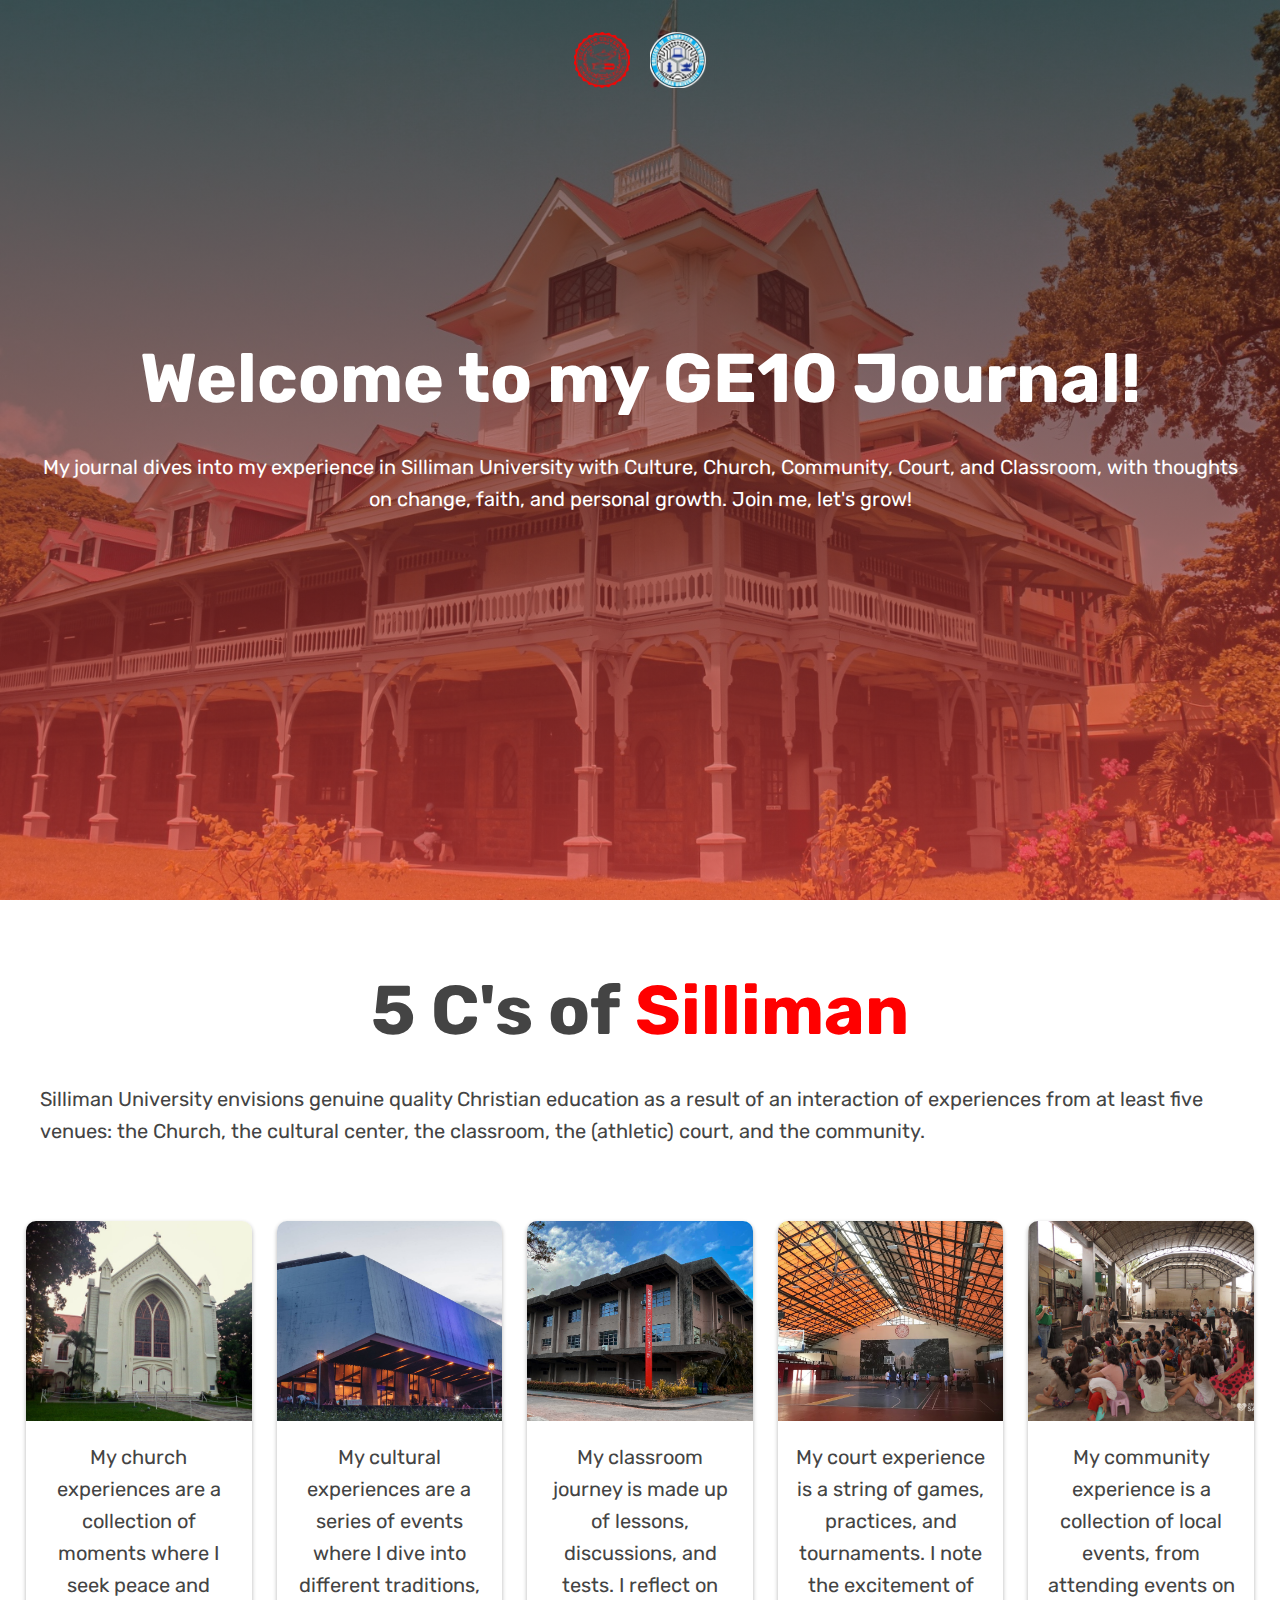
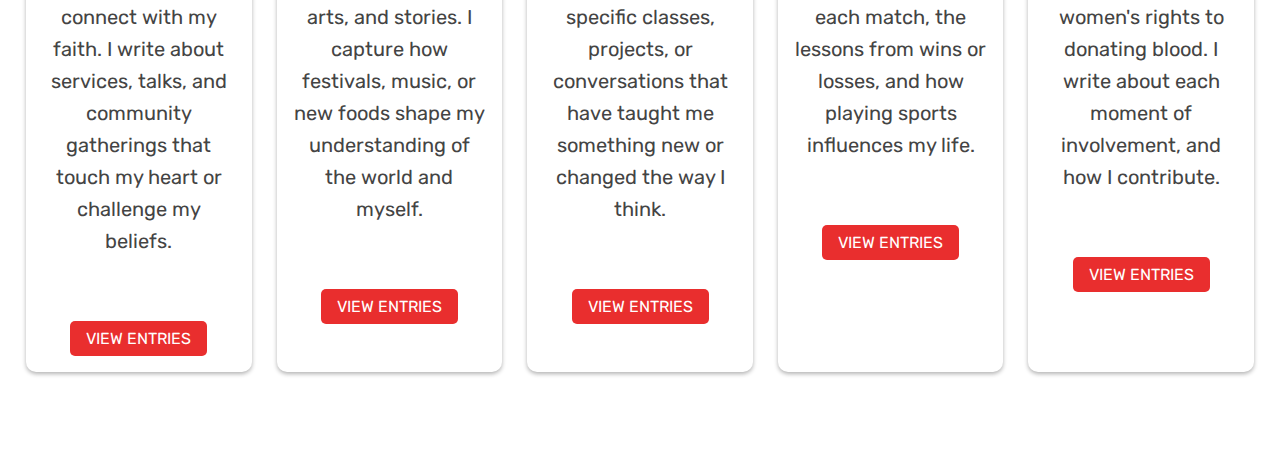
<file: index.html>
<!DOCTYPE html>
<html lang="en">
<head>
    <meta charset="UTF-8">
    <meta name="viewport" content="width=device-width, initial-scale=1.0">
    <title>Calledo WPE Journal</title>
    <link rel="stylesheet" href="styles.css">
    <link rel="preconnect" href="https://fonts.googleapis.com">
    <link rel="preconnect" href="https://fonts.gstatic.com" crossorigin>
    <link href="https://fonts.googleapis.com/css2?family=Rubik:ital,wght@0,300..900;1,300..900&display=swap" rel="stylesheet">
</head>
<body>
    <header>
        <nav class = "container">
            <div id = "logos">
                <div><img src="logos/su.png" class="su-logo"></div>
                <div><img src="logos/ccs.png" class="ccs-logo"></div>
            </div>
        </nav>
        <div class = "header-container">
            <h1>Welcome to my GE10 Journal!</h1>
            <p>My journal dives into my experience in Silliman University with Culture, Church, Community, Court, and Classroom, with thoughts on change, faith, and personal growth. Join me, let's grow!</p>
        </div>
    </header>
    <section>
        <div class = "container">
            <h1>5 C's of <span class="highlight_red">Silliman</span></h1>
            <p id ="5C">Silliman University envisions genuine quality Christian education as a result of an interaction of experiences from at least five venues: the Church, the cultural center, the classroom, the (athletic) court, and the community.
            </p>
        </div>
        <div class="card-container">
            <div class="card">
                <img src="images/church.jpg">
                <div class="card-content">
                    <p>
                        My church experiences are a collection of moments where I seek peace and connect with my faith. I write about services, talks, and community gatherings that touch my heart or challenge my beliefs.
                    </p>
                    <a href="Church.html" class="card-button">View Entries</a>
                </div>
            </div>
            <div class="card">
                <img src="images/luce.jpg">
                <div class="card-content">
                    <p>
                        My cultural experiences are a series of events where I dive into different traditions, arts, and stories. I capture how festivals, music, or new foods shape my understanding of the world and myself.
                    </p>
                    <a href="Culture.html" class="card-button">View Entries</a>
                </div>
            </div>
            <div class="card">
                <img src="images/library.jpg">
                <div class="card-content">
                    <p>
                        My classroom journey is made up of lessons, discussions, and tests. I reflect on specific classes, projects, or conversations that have taught me something new or changed the way I think.
                    </p>
                    <a href="Classroom.html" class="card-button">View Entries</a>
                </div>
            </div>
            <div class="card">
                <img src="images/gym.jpg">
                <div class="card-content">
                    <p>
                        My court experience is a string of games, practices, and tournaments. I note the excitement of each match, the lessons from wins or losses, and how playing sports influences my life.
                    </p>
                    <a href="Court.html" class="card-button">View Entries</a>
                </div>
            </div>
            <div class="card">
                <img src="images/community.jpg">
                <div class="card-content">
                    <p>
                        My community experience is a collection of local events, from attending events on women's rights to donating blood. I write about each moment of involvement, and how I contribute.
                    </p>
                    <a href="Community.html" class="card-button">View Entries</a>
                </div>
            </div>
        </div>
    </section>


</body>
</html>
</file>
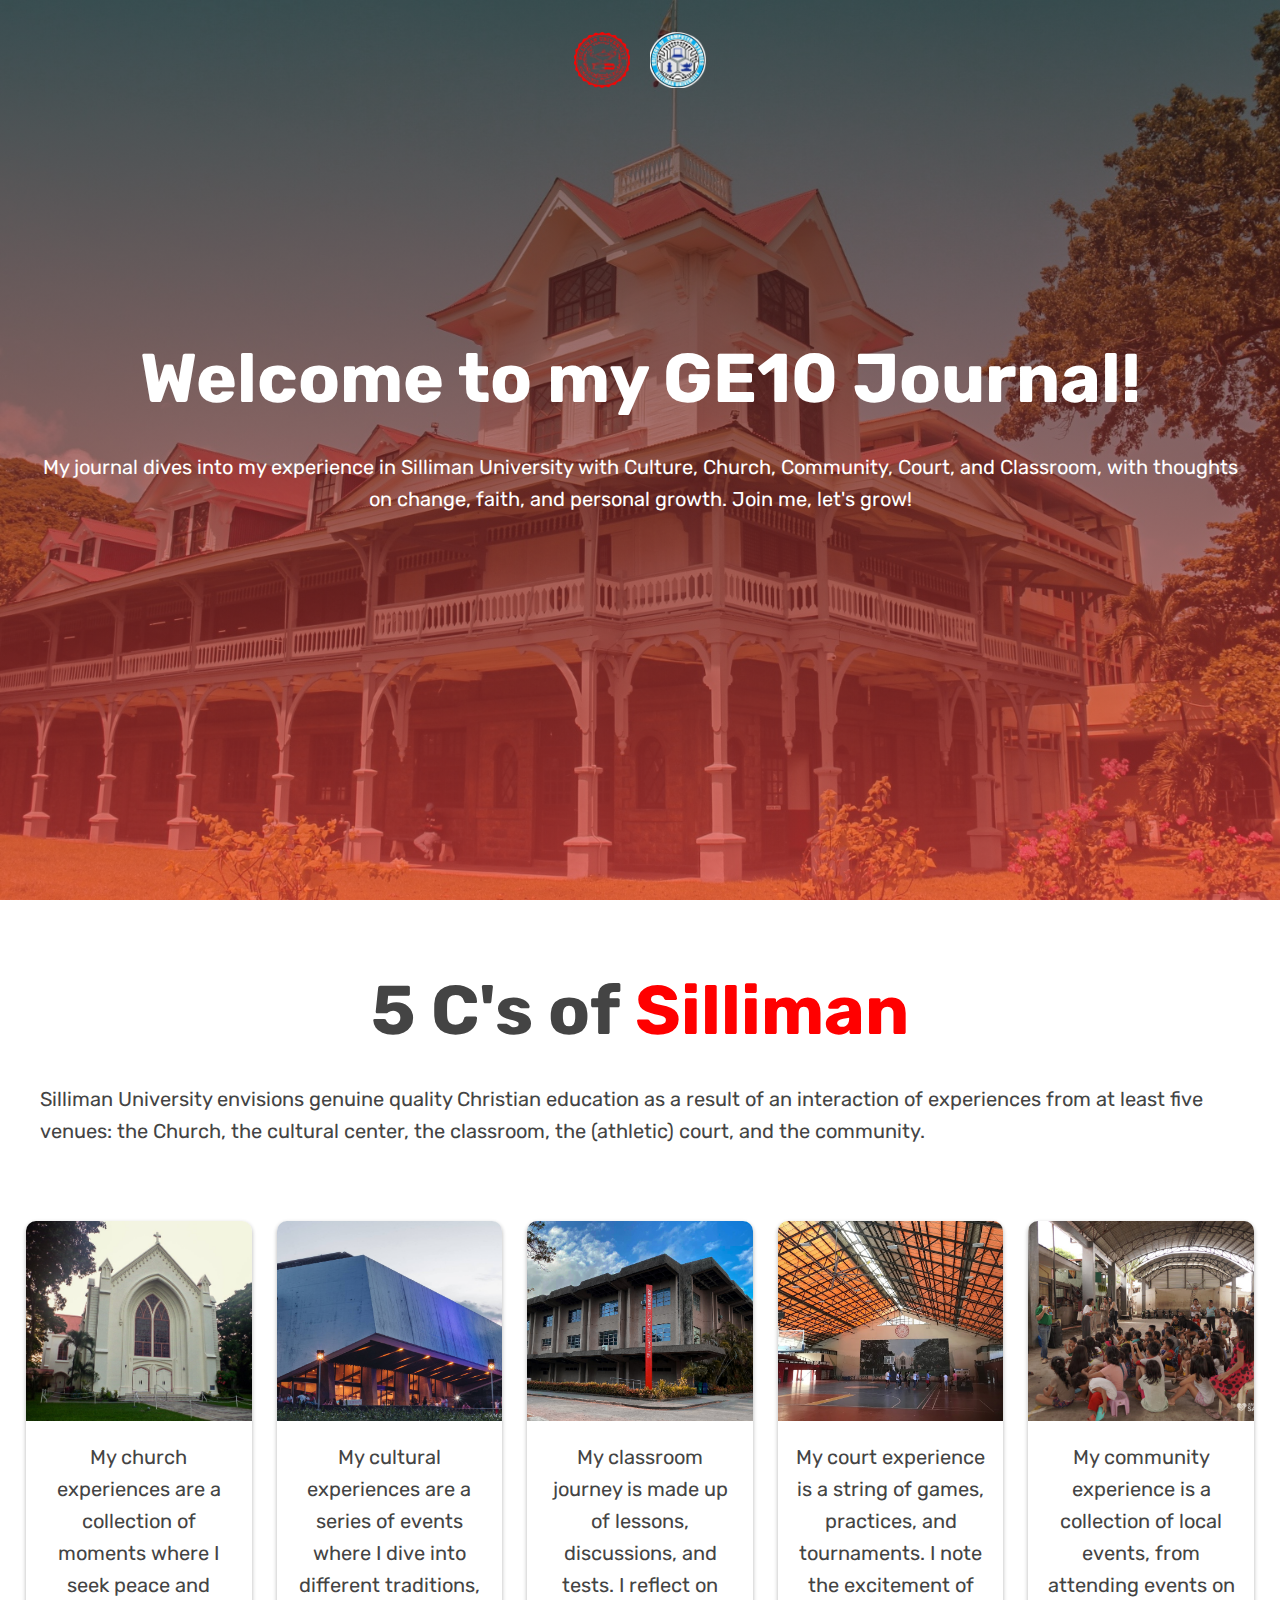
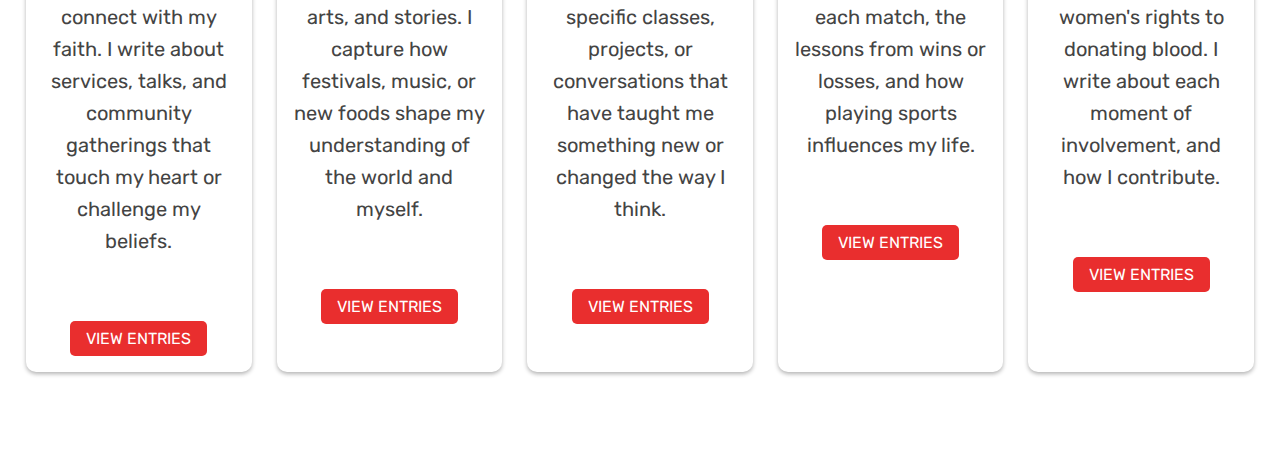
<file: ge10.html>
<!DOCTYPE html>
<html lang="en">
<head>
    <meta charset="UTF-8">
    <meta name="viewport" content="width=device-width, initial-scale=1.0">
    <title>Calledo WPE Journal</title>
    <link rel="stylesheet" href="styles.css">
    <link rel="preconnect" href="https://fonts.googleapis.com">
    <link rel="preconnect" href="https://fonts.gstatic.com" crossorigin>
    <link href="https://fonts.googleapis.com/css2?family=Rubik:ital,wght@0,300..900;1,300..900&display=swap" rel="stylesheet">
</head>
<body>
    <header>
        <nav class = "container">
            <div id = "logos">
                <div><img src="logos/su.png" class="su-logo"></div>
                <div><img src="logos/ccs.png" class="ccs-logo"></div>
            </div>
        </nav>
        <div class = "header-container">
            <h1>Welcome to my GE10 Journal!</h1>
            <p>My journal dives into my experience in Silliman University with Culture, Church, Community, Court, and Classroom, with thoughts on change, faith, and personal growth. Join me, let's grow!</p>
        </div>
    </header>
    <section>
        <div class = "container">
            <h1>5 C's of <span class="highlight_red">Silliman</span></h1>
            <p id ="5C">Silliman University envisions genuine quality Christian education as a result of an interaction of experiences from at least five venues: the Church, the cultural center, the classroom, the (athletic) court, and the community.
            </p>
        </div>
        <div class="card-container">
            <div class="card">
                <img src="images/church.jpg">
                <div class="card-content">
                    <p>
                        My church experiences are a collection of moments where I seek peace and connect with my faith. I write about services, talks, and community gatherings that touch my heart or challenge my beliefs.
                    </p>
                    <a href="Church.html" class="card-button">View Entries</a>
                </div>
            </div>
            <div class="card">
                <img src="images/luce.jpg">
                <div class="card-content">
                    <p>
                        My cultural experiences are a series of events where I dive into different traditions, arts, and stories. I capture how festivals, music, or new foods shape my understanding of the world and myself.
                    </p>
                    <a href="Culture.html" class="card-button">View Entries</a>
                </div>
            </div>
            <div class="card">
                <img src="images/library.jpg">
                <div class="card-content">
                    <p>
                        My classroom journey is made up of lessons, discussions, and tests. I reflect on specific classes, projects, or conversations that have taught me something new or changed the way I think.
                    </p>
                    <a href="" class="card-button">View Entries</a>
                </div>
            </div>
            <div class="card">
                <img src="images/gym.jpg">
                <div class="card-content">
                    <p>
                        My court experience is a string of games, practices, and tournaments. I note the excitement of each match, the lessons from wins or losses, and how playing sports influences my life.
                    </p>
                    <a href="" class="card-button">View Entries</a>
                </div>
            </div>
            <div class="card">
                <img src="images/community.jpg">
                <div class="card-content">
                    <p>
                        My community experience is a collection of local events, from attending events on women's rights to donating blood. I write about each moment of involvement, and how I contribute.
                    </p>
                    <a href="" class="card-button">View Entries</a>
                </div>
            </div>
        </div>
    </section>


</body>
</html>
</file>
<file: styles.css>
*{
    margin: 0;
    padding: 0;
    box-sizing: border-box;
}
html {
    font-family: 'Rubik', sans-serif;
    color: #444;
}

header{
    background-image: linear-gradient(rgb(0, 0, 0, 0.6), rgba(236, 54, 54, 0.6)), url(images/silliman-hall.jpg);
    background-size: cover;
    background-position: center;
    background-repeat: no-repeat;
    height: 100vh;
    position: relative;

}

.container{
    margin: 0 auto;
    width: 1200px;
}

nav{
    font-size: 20px;
    font-weight: bold;
    display: flex;
    justify-content: space-between;
    padding-top: 32px;
}

.header-container{
    width: 1200px;
    position: absolute;
    left: 50%;
    top: 50%;
    transform: translate(-50%, -50%);
    text-align: center;
}

#logos{
    display: flex;
    justify-content: space-between;
    margin: 0 auto;
}

h1{
    font-size: 69px;
    margin-bottom: 32px;
}

header h1{
    color: white;
}

p{
    font-size: 20px;
    line-height: 1.6;
    margin-bottom: 48px;
    text-align:
}

header p {
    color: white;
}

section {
    padding: 69px 0;
}

section h1{
    text-align: center;
}

#5C{
    text-align: center;
}

.highlight_red{
    color: red;
}

.su-logo{
    width: 66px;
    height: auto;
    padding-right: 10px;
}

.ccs-logo{
    width: 66px;
    height: auto;
    padding-left: 10px;
}

.card-container{
    display: flex;
    justify-content: center;
    gap: 25px;
    width: 100%; /* Takes full width of the parent section */
    justify-content: center;
    padding: 26px;
}

.card{
    width: 325px;
    background-color: white;
    border-radius: 10px;
    box-shadow: 0px 2px 4px rgba(0, 0, 0, 0.3);
    overflow: hidden;
    text-align: center;
}

.card img{
    width: 100%;
    height: 200px;
    object-fit: cover;
}

.card-content{
    padding: 16px;
}

.card-button{
    background-color: #e92e2e;
    color: white;
    padding: 8px 16px;
    text-decoration: none;
    text-transform: uppercase;
    border-radius: 5px;
    display: inline-block;
    margin-top: 16px;
}

.card-button:hover{
    background-color: #d62b2b;
}
</file>
